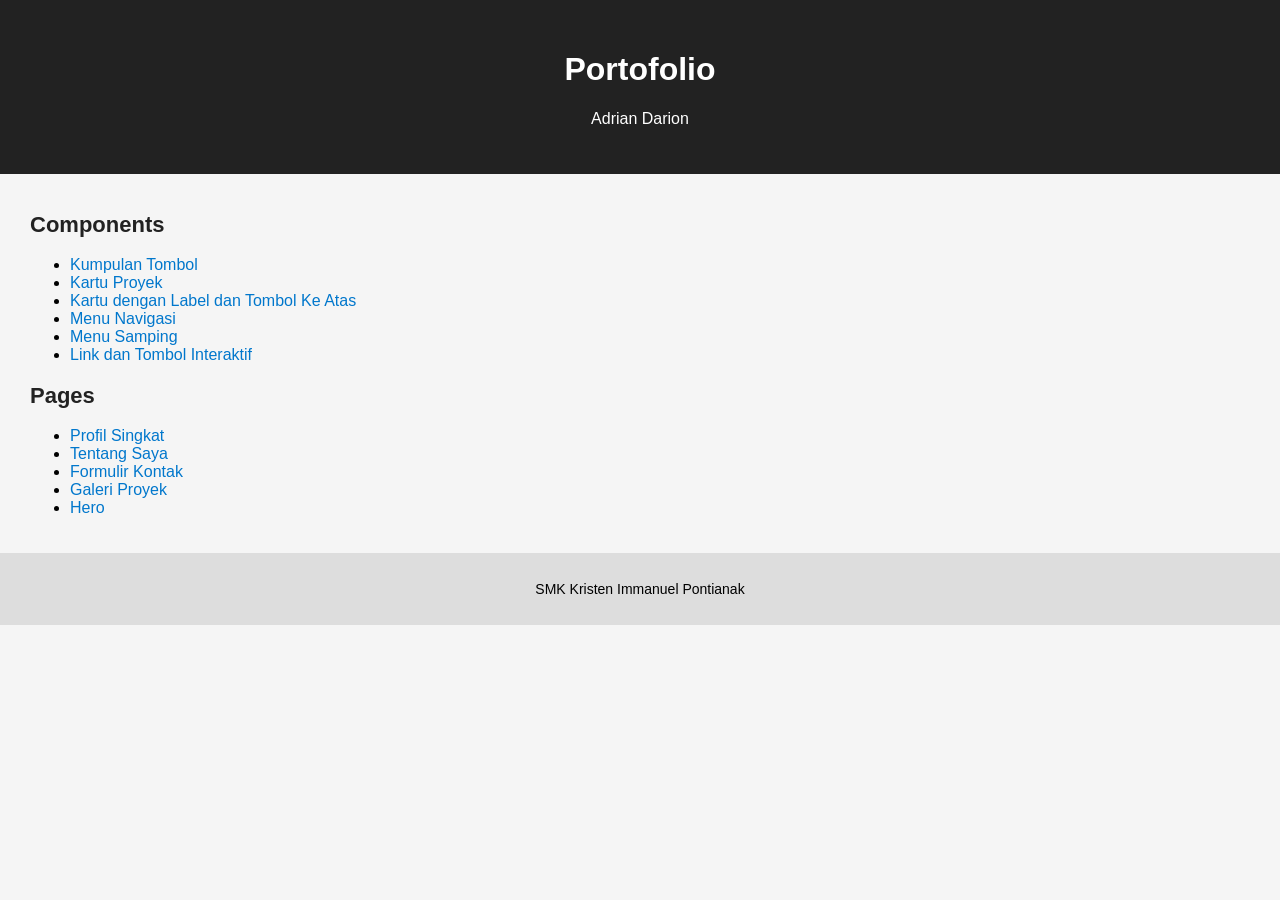
<file: index.html>
<!DOCTYPE html>
<html lang="id">
<head>
    <meta charset="UTF-8">
    <meta name="viewport" content="width=device-width, initial-scale=1.0">
    <title>Portofolio Adrian Darion</title>

    <link rel="stylesheet" href="styles/index.css">
</head>
<body>

    <header>
        <h1>Portofolio</h1>
        <p>Adrian Darion</p>
    </header>

    <main>

        <section id="components">
            <h2>Components</h2>

            <ul>
                <li>
                    <a href="components/button-set.html">
                        Kumpulan Tombol
                    </a>
                </li>

                <li>
                    <a href="components/card.html">
                        Kartu Proyek
                    </a>
                </li>

                <li>
                    <a href="components/card-badge.html">
                        Kartu dengan Label dan Tombol Ke Atas
                    </a>
                </li>

                <li>
                    <a href="components/navbar.html">
                        Menu Navigasi
                    </a>
                </li>

                <li>
                    <a href="components/sidebar.html">
                        Menu Samping
                    </a>
                </li>

                <li>
                    <a href="components/interactive.html">
                        Link dan Tombol Interaktif
                    </a>
                </li>
            </ul>
        </section>

        <section id="pages">
            <h2>Pages</h2>

            <ul>
                <li>
                    <a href="pages/profile.html">
                        Profil Singkat
                    </a>
                </li>

                <li>
                    <a href="pages/about.html">
                        Tentang Saya
                    </a>
                </li>

                <li>
                    <a href="pages/contact.html">
                        Formulir Kontak
                    </a>
                </li>

                <li>
                    <a href="pages/gallery.html">
                        Galeri Proyek
                    </a>
                </li>

                <li>
                    <a href="pages/hero.html">
                        Hero
                    </a>
                </li>
            </ul>
        </section>

    </main>

    <footer>
        <p>SMK Kristen Immanuel Pontianak</p>
    </footer>

</body>
</html>
</file>
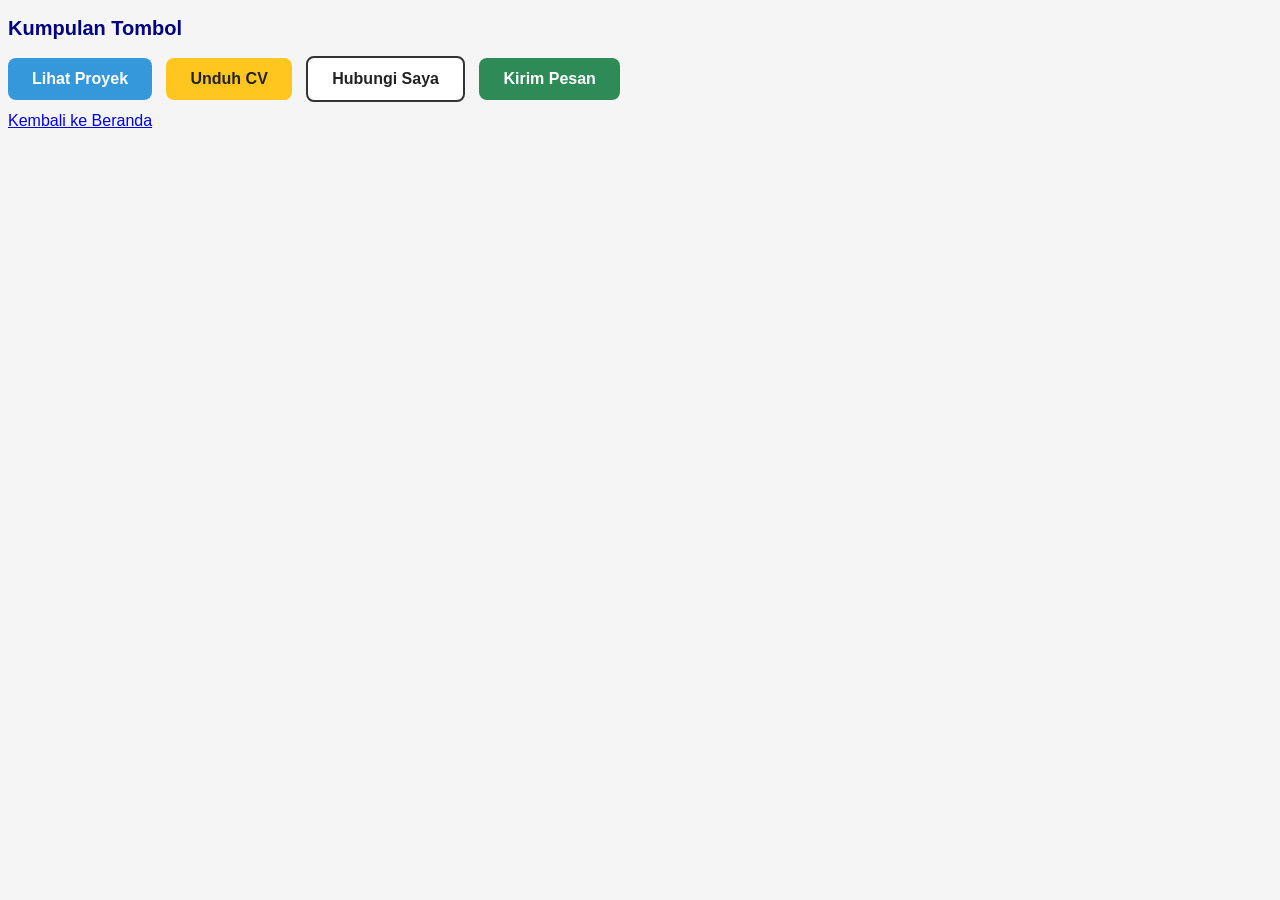
<file: components/button-set.html>
<!DOCTYPE html>
<html lang="id">
<head>
    <meta charset="UTF-8">
    <meta name="viewport" content="width=device-width, initial-scale=1.0">
    <title>Kumpulan Tombol</title>

    <style>
        /* 1. Pengaturan halaman */
        body {
        background-color: #f5f5f5;
        font-family: Arial, sans-serif;
        }

        /* 2. Judul bagian */
        h2 {
        color: navy;
        font-size: 20px;
        }

        /* 3. Gaya umum semua tombol */
        .btn {
        display: inline-block;
        padding: 12px 24px;
        border-radius: 8px;
        font-weight: bold;
        text-decoration: none;
        }

        /* 4. Jarak antar tombol */
        .button-group .btn {
        margin-right: 10px;
        margin-bottom: 10px;
        }

        /* 5. Warna setiap tombol */
        .btn-primary {
        background-color: rgb(52, 152, 219);
        color: white;
        }

        .btn-secondary {
        background-color: rgba(255, 193, 7, 0.9);
        }

        .btn-outline {
        background-color: white;
        border: 2px solid #333333;
        }

        .btn-send {
        background-color: seagreen;
        color: white;
        }

        /* 6. Selector grouping */
        .btn-secondary,
        .btn-outline {
        color: #222222;
        }

        /* 7. Efek hover */
        .btn-primary:hover {
        background-color: #1f618d;
        }

        .btn-secondary:hover {
        background-color: rgba(255, 193, 7, 1);
        }

        .btn-outline:hover {
        background-color: rgb(220, 220, 220);
        }

        .btn-send:hover {
        background-color: darkred;
        }
    </style>
</head>
<body>

    <main>
        <h2>Kumpulan Tombol</h2>

        <div class="button-group">
            <a href="#" class="btn btn-primary">Lihat Proyek</a>
            <a href="#" class="btn btn-secondary">Unduh CV</a>
            <a href="#" class="btn btn-outline">Hubungi Saya</a>
            <a href="#" class="btn btn-send">Kirim Pesan</a>
        </div>
    </main>

    <footer>
        <a href="../index.html">Kembali ke Beranda</a>
    </footer>

</body>
</html>
</file>
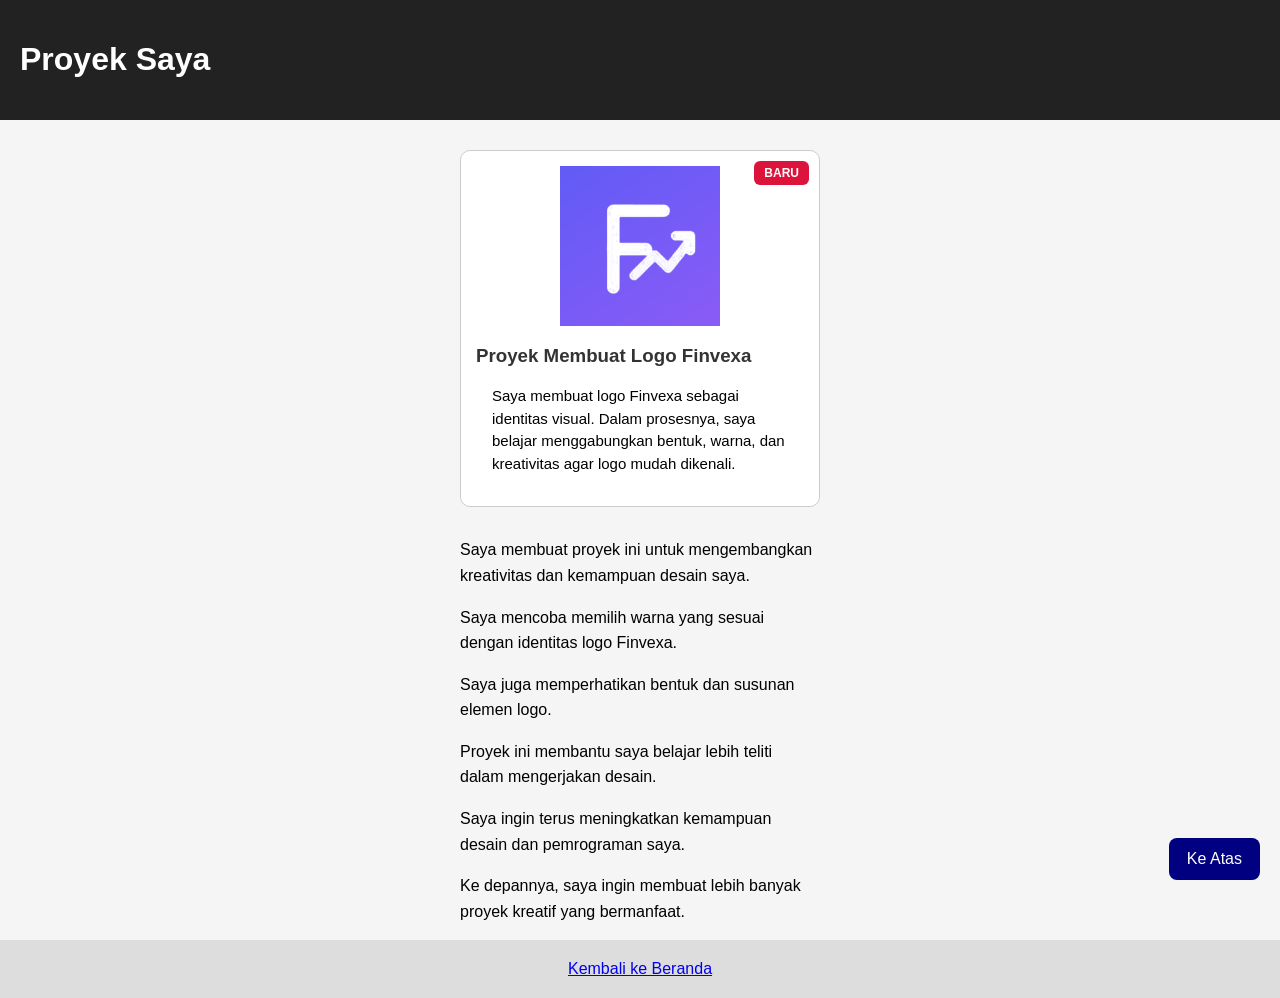
<file: components/card-badge.html>
<!DOCTYPE html>
<html lang="id">
<head>
    <meta charset="UTF-8">
    <meta name="viewport" content="width=device-width, initial-scale=1.0">
    <title>Kartu Proyek dengan Label</title>

    <style>
        body {
            margin: 0;
            font-family: Arial, sans-serif;
            background-color: #f5f5f5;
        }

        #top {
            padding: 20px;
            background-color: #222222;
            color: white;
        }

        .card {
            position: relative;
            box-sizing: border-box;
            width: 360px;
            margin: 30px auto;
            padding: 15px;
            border: 1px solid #cccccc;
            background-color: white;
            border-radius: 10px;
        }

        .card img {
            display: block;
            width: 100%;
            height: 160px;
            object-fit: contain;
        }

        .card .badge {
            position: absolute;
            top: 10px;
            right: 10px;
            background-color: crimson;
            color: white;
            padding: 5px 10px;
            border-radius: 6px;
            font-size: 12px;
            font-weight: bold;
        }

        .card h3 {
            color: #333333;
        }

        .card p {
            font-size: 15px;
            line-height: 1.5;
        }

        main p {
            width: 360px;
            max-width: calc(100% - 32px);
            margin: 16px auto;
            line-height: 1.6;
        }

        .back-to-top {
            position: fixed;
            bottom: 20px;
            right: 20px;
            z-index: 1000;
            padding: 12px 18px;
            background-color: navy;
            color: white;
            text-decoration: none;
            border-radius: 8px;
        }

        .back-to-top:hover {
            background-color: crimson;
        }

        footer {
            text-align: center;
            padding: 20px;
            background-color: #dddddd;
        }
    </style>
</head>
<body>

    <header id="top">
        <h1>Proyek Saya</h1>
    </header>

    <main>
        <div class="card">
            <img src="../assets/images/finvexa.png"
                 alt="Logo Finvexa">

            <span class="badge">BARU</span>

            <h3>Proyek Membuat Logo Finvexa</h3>

            <p>
                Saya membuat logo Finvexa sebagai identitas visual.
                Dalam prosesnya, saya belajar menggabungkan bentuk,
                warna, dan kreativitas agar logo mudah dikenali.
            </p>
        </div>

        <p>
            Saya membuat proyek ini untuk mengembangkan kreativitas
            dan kemampuan desain saya.
        </p>

        <p>
            Saya mencoba memilih warna yang sesuai dengan identitas
            logo Finvexa.
        </p>

        <p>
            Saya juga memperhatikan bentuk dan susunan elemen logo.
        </p>

        <p>
            Proyek ini membantu saya belajar lebih teliti dalam
            mengerjakan desain.
        </p>

        <p>
            Saya ingin terus meningkatkan kemampuan desain dan
            pemrograman saya.
        </p>

        <p>
            Ke depannya, saya ingin membuat lebih banyak proyek
            kreatif yang bermanfaat.
        </p>
    </main>

    <footer>
        <a href="../index.html">Kembali ke Beranda</a>
    </footer>

    <a href="#top" class="back-to-top">Ke Atas</a>

</body>
</html>
</file>
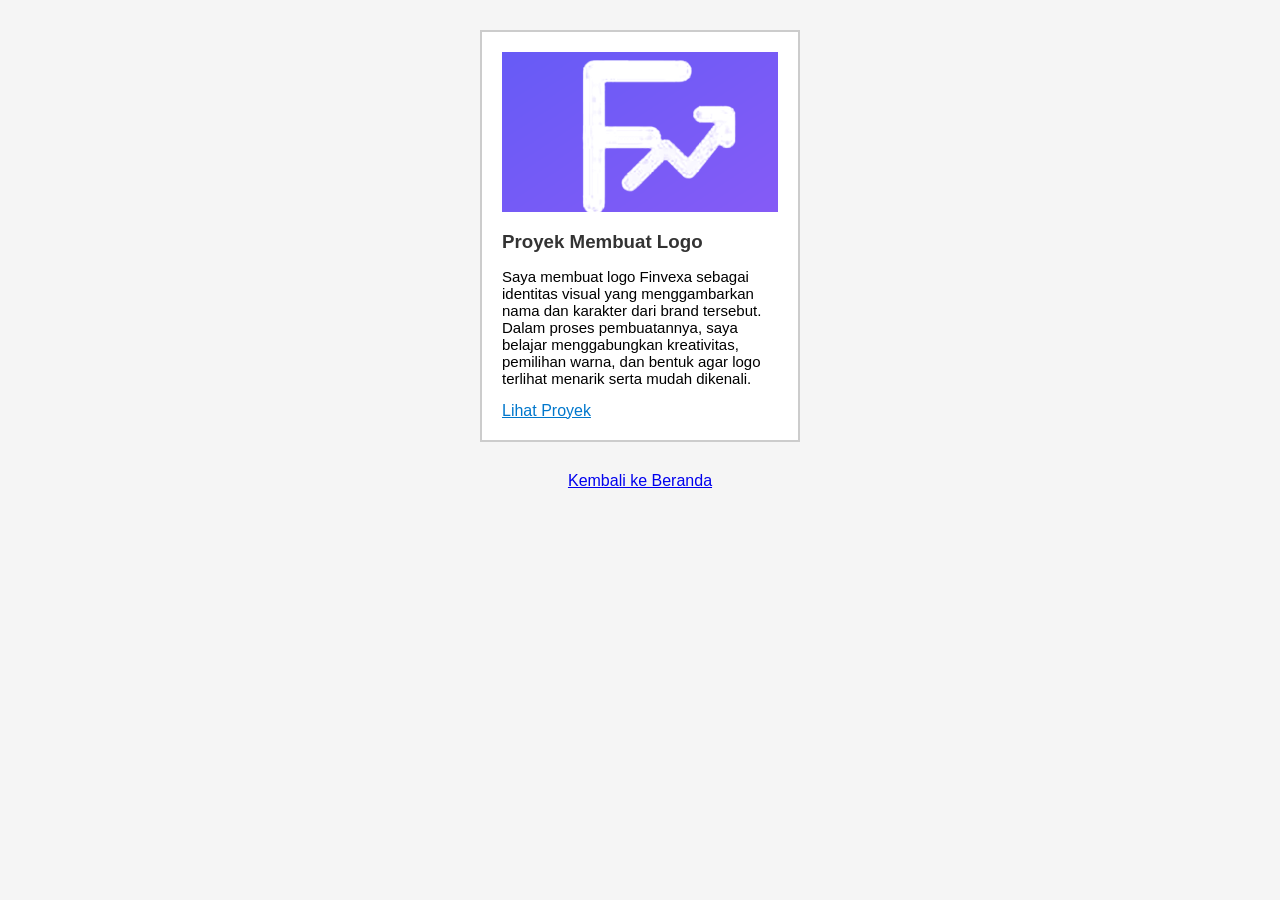
<file: components/card.html>
<!--
Perhitungan lebar kartu jika box-sizing tidak diatur:
320px + 20px padding kiri + 20px padding kanan
+ 2px border kiri + 2px border kanan = 364px
-->

<!DOCTYPE html>
<html lang="id">
<head>
    <meta charset="UTF-8">
    <meta name="viewport" content="width=device-width, initial-scale=1.0">
    <title>Kartu Proyek</title>

    <style>
        * {
            box-sizing: border-box;
        }

        body {
            margin: 0;
            background-color: #f5f5f5;
            font-family: Arial, sans-serif;
        }

        .card {
            width: 320px;
            padding: 20px;
            border: 2px solid #cccccc;
            margin: 30px auto;
            background-color: white;
        }

        .card img {
            width: 100%;
            height: 160px;
            display: block;
            object-fit: cover;
        }

        .card h3 {
            color: #333333;
            margin-bottom: 8px;
        }

        .card p {
            font-size: 15px;
        }

        .card a {
            color: #0077cc;
        }
    </style>
</head>
<body>

    <main>
        <div class="card">
            <img src="../assets/images/finvexa.png"
                 alt="Foto Proyek">

            <h3>Proyek Membuat Logo</h3>

            <p>
                Saya membuat logo Finvexa sebagai identitas visual yang
                menggambarkan nama dan karakter dari brand tersebut.
                Dalam proses pembuatannya, saya belajar menggabungkan
                kreativitas, pemilihan warna, dan bentuk agar logo terlihat
                menarik serta mudah dikenali.
            </p>

            <a href="#">Lihat Proyek</a>
        </div>
    </main>

    <footer style="text-align: center">
        <a href="../index.html">Kembali ke Beranda</a>
    </footer>

</body>
</html>
</file>
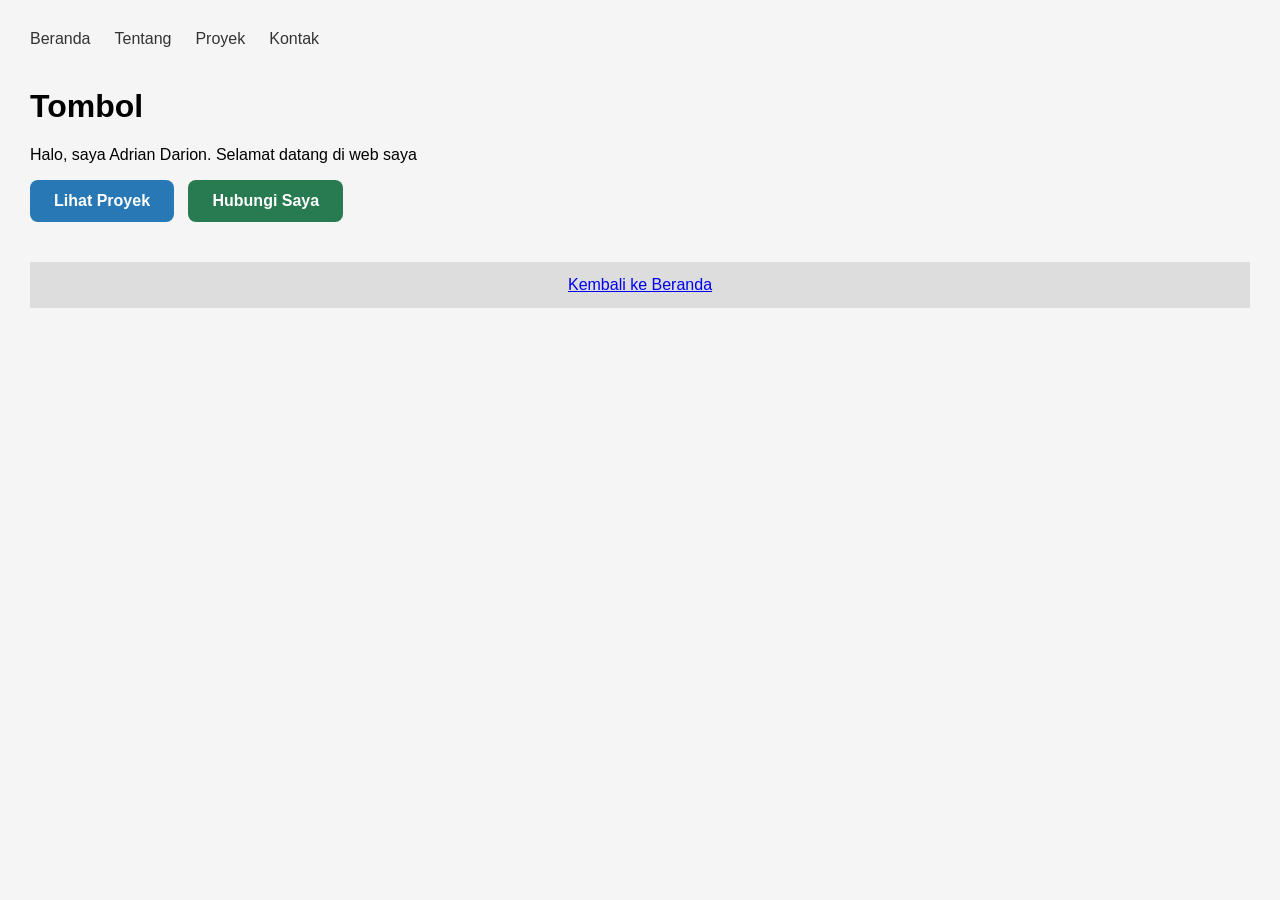
<file: components/interactive.html>
<!DOCTYPE html>
<html lang="id">
<head>
    <meta charset="UTF-8">
    <meta name="viewport" content="width=device-width, initial-scale=1.0">
    <title>Link dan Tombol Interaktif</title>

    <link rel="stylesheet" href="../styles/interactive.css">
</head>
<body>

    <nav class="menu">
        <a href="../index.html">Beranda</a>
        <a href="../pages/about.html">Tentang</a>
        <a href="../pages/gallery.html">Proyek</a>
        <a href="../pages/contact.html">Kontak</a>
    </nav>

    <main>
        <h1>Tombol</h1>
        <p>Halo, saya Adrian Darion. Selamat datang di web saya</p>

        <a href="../pages/gallery.html" class="btn btn-grow">
            Lihat Proyek
        </a>

        <a href="../pages/contact.html" class="btn btn-darken">
            Hubungi Saya
        </a>
    </main>

    <footer>
        <a href="../index.html">Kembali ke Beranda</a>
    </footer>

</body>
</html>
</file>
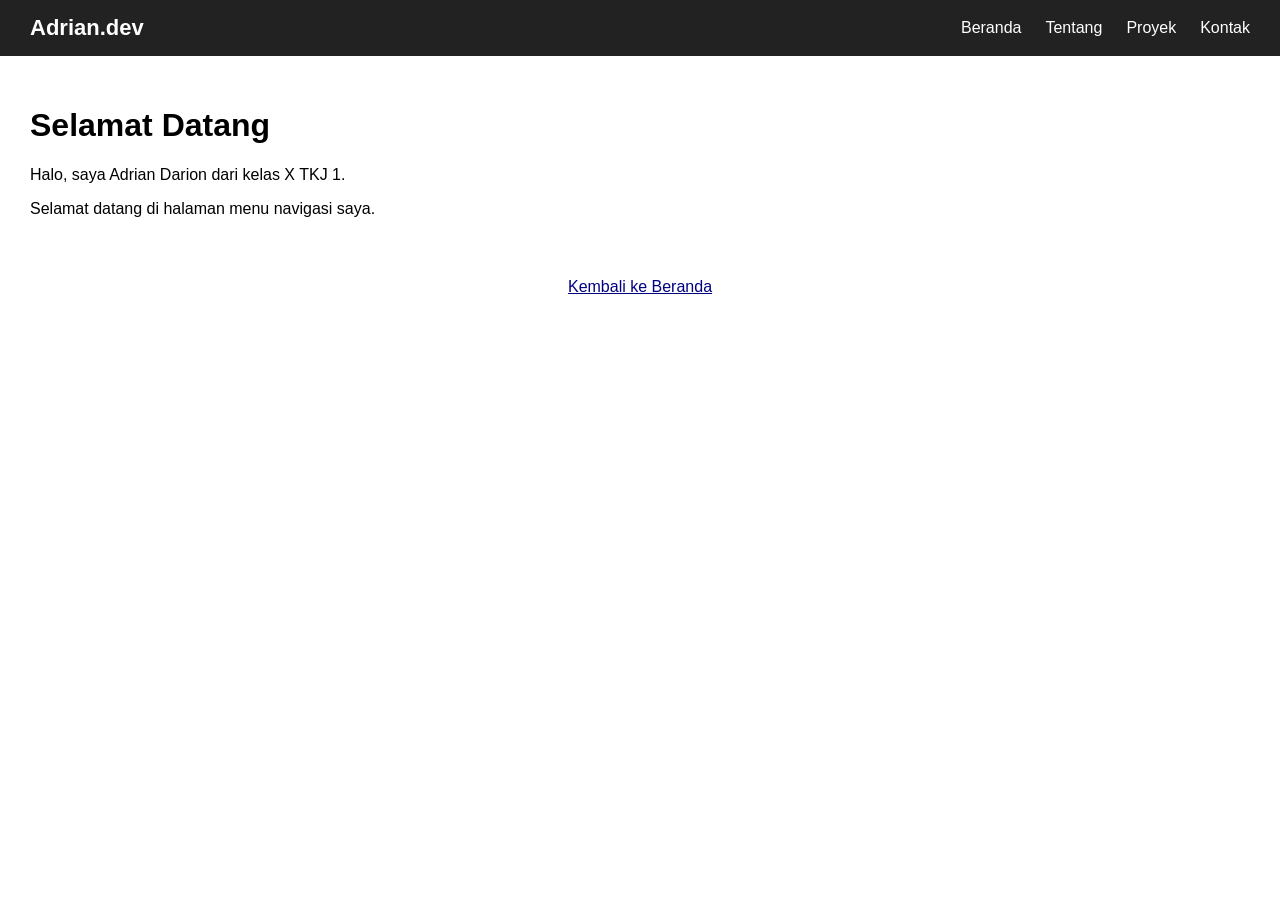
<file: components/navbar.html>
<!DOCTYPE html>
<html lang="id">
<head>
    <meta charset="UTF-8">
    <meta name="viewport" content="width=device-width, initial-scale=1.0">
    <title>Menu Navigasi</title>

    <link rel="stylesheet" href="../styles/navbar.css">
</head>
<body>

    <header id="main-header">
        <nav class="navbar">
            <div class="logo">Adrian.dev</div>

            <ul class="nav-menu">
                <li><a href="../index.html">Beranda</a></li>
                <li><a href="../pages/about.html">Tentang</a></li>
                <li><a href="../pages/gallery.html">Proyek</a></li>
                <li><a href="../pages/contact.html">Kontak</a></li>
            </ul>
        </nav>
    </header>

    <main>
        <h1>Selamat Datang</h1>
        <p>Halo, saya Adrian Darion dari kelas X TKJ 1.</p>
        <p>Selamat datang di halaman menu navigasi saya.</p>
    </main>

    <footer>
        <a href="../index.html">Kembali ke Beranda</a>
    </footer>

</body>
</html>
</file>
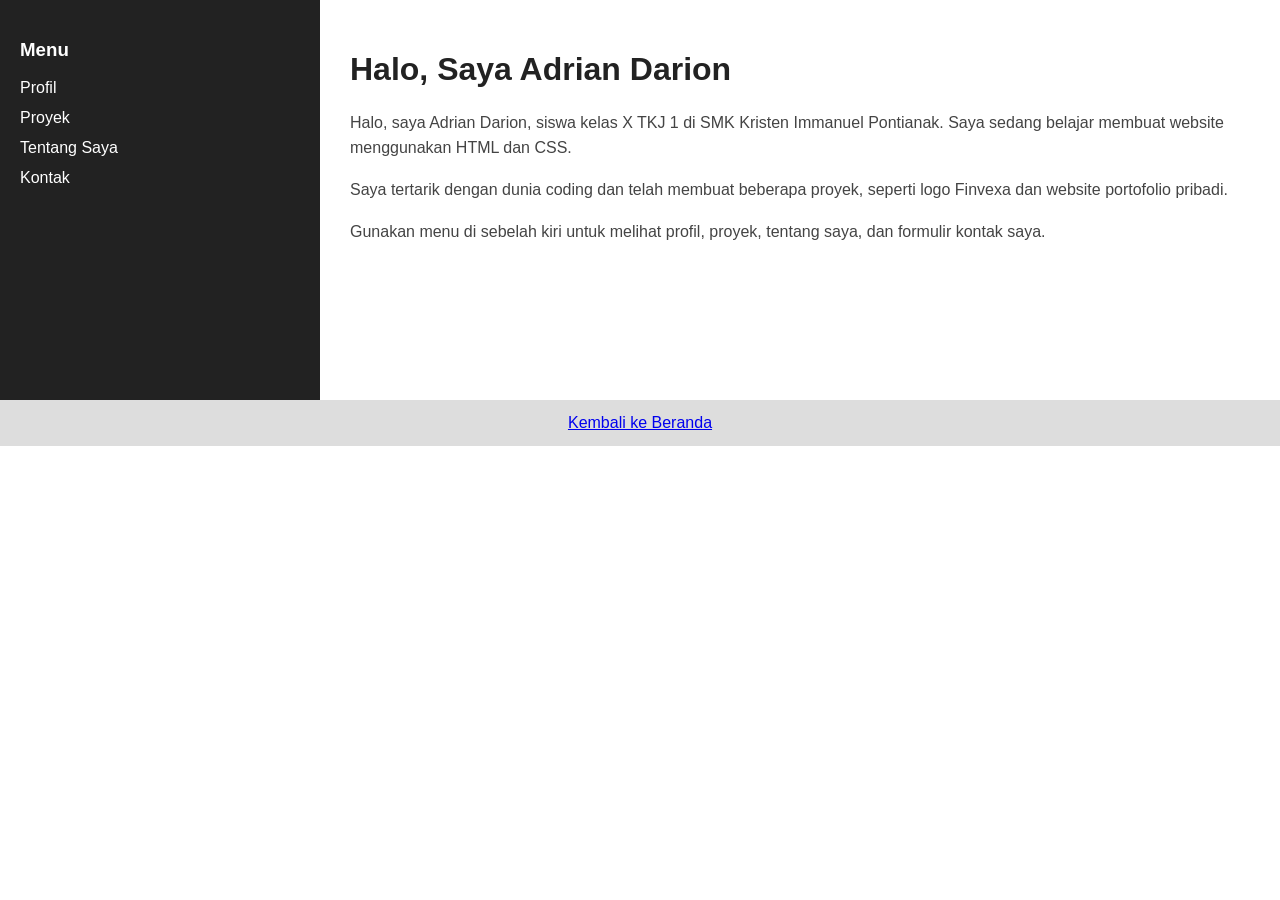
<file: components/sidebar.html>
<!DOCTYPE html>
<html lang="id">
<head>
    <meta charset="UTF-8">
    <meta name="viewport" content="width=device-width, initial-scale=1.0">
    <title>Sidebar dan Tata Letak</title>

    <style>
        * {
            box-sizing: border-box;
        }

        body {
            margin: 0;
            font-family: Arial, sans-serif;
        }

        .layout {
            display: flex;
            min-height: 400px;
        }

        #sidebar {
            width: 25%;
            background-color: #222222;
            color: white;
            padding: 20px;
        }

        #sidebar nav {
            display: flex;
            flex-direction: column;
            gap: 12px;
        }

        #sidebar a {
            color: white;
            text-decoration: none;
        }

        #sidebar a:hover {
            color: #ffcc66;
        }

        .main-content {
            width: 75%;
            padding: 30px;
        }

        .main-content h1 {
            color: #222222;
        }

        .main-content p {
            color: #444444;
            line-height: 1.6;
        }

        footer {
            text-align: center;
            padding: 14px;
            background-color: #dddddd;
        }
    </style>
</head>
<body>

    <div class="layout">

        <aside id="sidebar">
            <h3>Menu</h3>

            <nav>
                <a href="../pages/profile.html">Profil</a>
                <a href="../pages/gallery.html">Proyek</a>
                <a href="../pages/about.html">Tentang Saya</a>
                <a href="../pages/contact.html">Kontak</a>
            </nav>
        </aside>

        <main class="main-content">
            <h1>Halo, Saya Adrian Darion</h1>

            <p>
                Halo, saya Adrian Darion, siswa kelas X TKJ 1
                di SMK Kristen Immanuel Pontianak. Saya sedang belajar
                membuat website menggunakan HTML dan CSS.
            </p>

            <p>
                Saya tertarik dengan dunia coding dan telah membuat
                beberapa proyek, seperti logo Finvexa dan website
                portofolio pribadi.
            </p>

            <p>
                Gunakan menu di sebelah kiri untuk melihat profil,
                proyek, tentang saya, dan formulir kontak saya.
            </p>
        </main>

    </div>

    <footer>
        <a href="../index.html">Kembali ke Beranda</a>
    </footer>

</body>
</html>
</file>
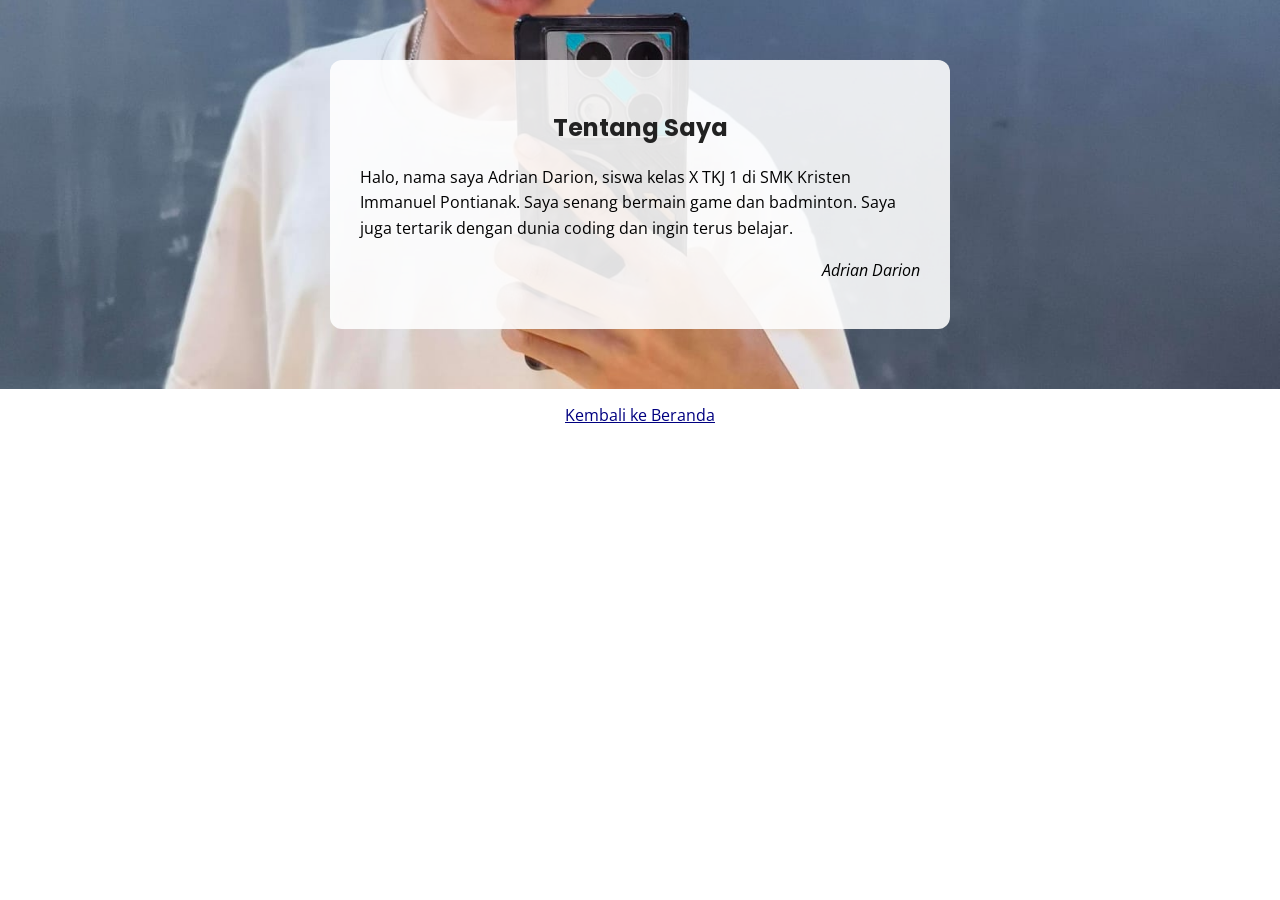
<file: pages/about.html>
<!DOCTYPE html>
<html lang="id">
<head>
    <meta charset="UTF-8">
    <meta name="viewport" content="width=device-width, initial-scale=1.0">
    <title>Tentang Saya</title>

    <link rel="preconnect" href="https://fonts.googleapis.com">
    <link rel="preconnect" href="https://fonts.gstatic.com" crossorigin>
    <link href="https://fonts.googleapis.com/css2?family=Open+Sans:wght@400;600&family=Poppins:wght@600;700&display=swap" rel="stylesheet">

    <link rel="stylesheet" href="../styles/about.css">
</head>
<body>

    <main>
        <section id="about">
            <div class="about-box">
                <h2>Tentang Saya</h2>

                <p>
                    Halo, nama saya Adrian Darion, siswa kelas X TKJ 1
                    di SMK Kristen Immanuel Pontianak. Saya senang
                    bermain game dan badminton. Saya juga tertarik
                    dengan dunia coding dan ingin terus belajar.
                </p>

                <p class="closing">
                    Adrian Darion
                </p>
            </div>
        </section>
    </main>

    <footer>
        <a href="../index.html">Kembali ke Beranda</a>
    </footer>

</body>
</html>
</file>
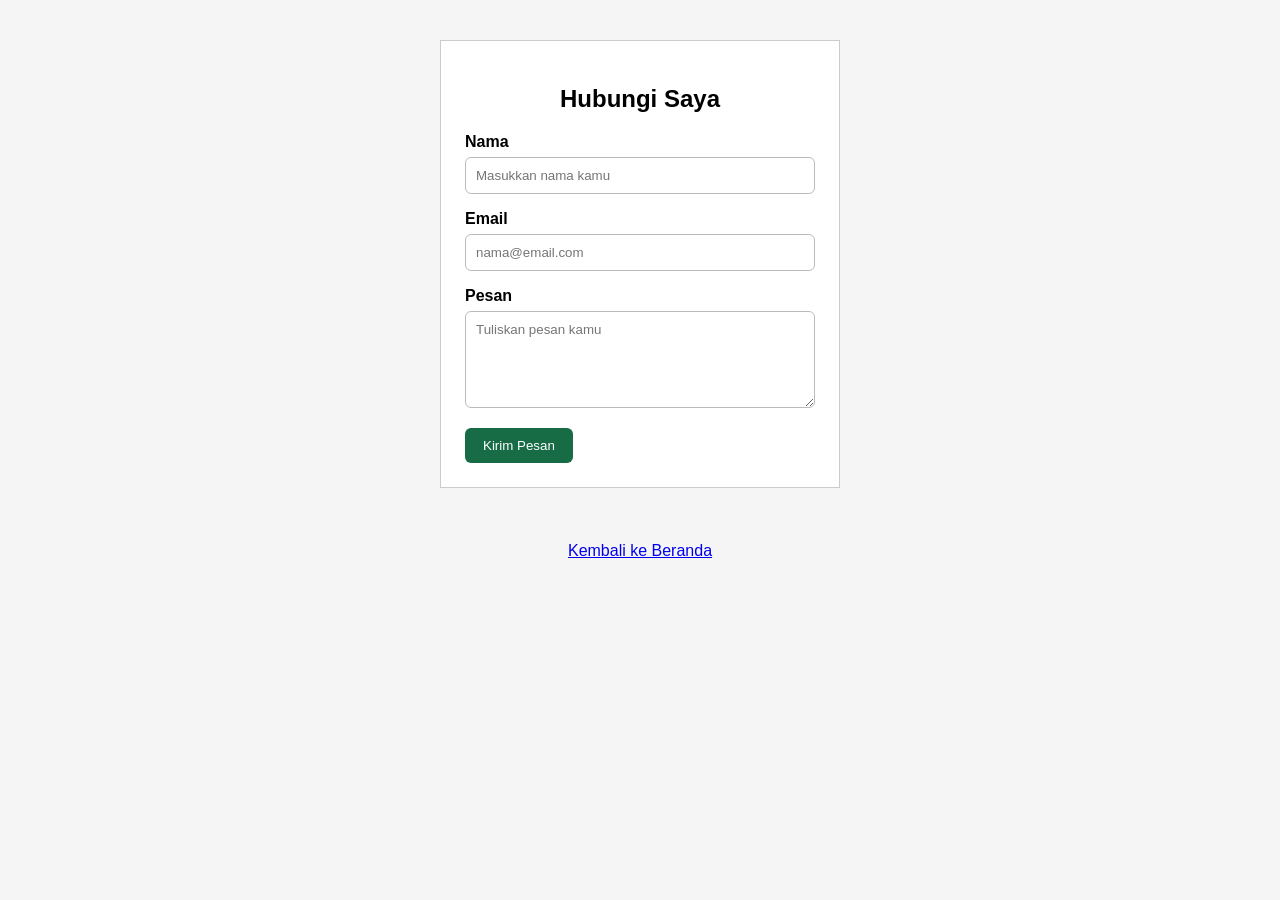
<file: pages/contact.html>
<!DOCTYPE html>
<html lang="id">
<head>
    <meta charset="UTF-8">
    <meta name="viewport" content="width=device-width, initial-scale=1.0">
    <title>Formulir Kontak</title>

    <style>
        body {
            margin: 0;
            background-color: #f5f5f5;
            font-family: Arial, sans-serif;
        }

        #contact {
            padding: 40px 20px;
        }

        .contact-form {
            box-sizing: border-box;
            width: 400px;
            max-width: 100%;
            margin: 0 auto;
            padding: 24px;
            border: 1px solid #cccccc;
            background-color: white;
        }

        .contact-form h2 {
            text-align: center;
        }

        .form-group {
            margin-bottom: 16px;
        }

        .form-group label {
            display: block;
            font-weight: bold;
            margin-bottom: 6px;
        }

        .form-group input,
        .form-group textarea {
            box-sizing: border-box;
            width: 100%;
            padding: 10px;
            border: 1px solid #bbbbbb;
            border-radius: 6px;
            font-family: Arial, sans-serif;
        }

        .form-group input:focus,
        .form-group textarea:focus {
            background-color: #fffbea;
            border-color: #0077cc;
        }

        .btn-submit {
            background-color: #176b45;
            color: white;
            padding: 10px 18px;
            border: none;
            border-radius: 6px;
            cursor: pointer;
        }

        .btn-submit:hover {
            background-color: #104d32;
        }

        footer {
            text-align: center;
            padding: 14px;
        }
    </style>
</head>
<body>

    <section id="contact">
        <form class="contact-form">
            <h2>Hubungi Saya</h2>

            <div class="form-group">
                <label for="name">Nama</label>
                <input type="text" id="name" name="name"
                       placeholder="Masukkan nama kamu">
            </div>

            <div class="form-group">
                <label for="email">Email</label>
                <input type="email" id="email" name="email"
                       placeholder="nama@email.com">
            </div>

            <div class="form-group">
                <label for="message">Pesan</label>
                <textarea id="message" name="message" rows="5"
                          placeholder="Tuliskan pesan kamu"></textarea>
            </div>

            <button type="submit" class="btn-submit">
                Kirim Pesan
            </button>
        </form>
    </section>

    <footer>
        <a href="../index.html">Kembali ke Beranda</a>
    </footer>

</body>
</html>
</file>
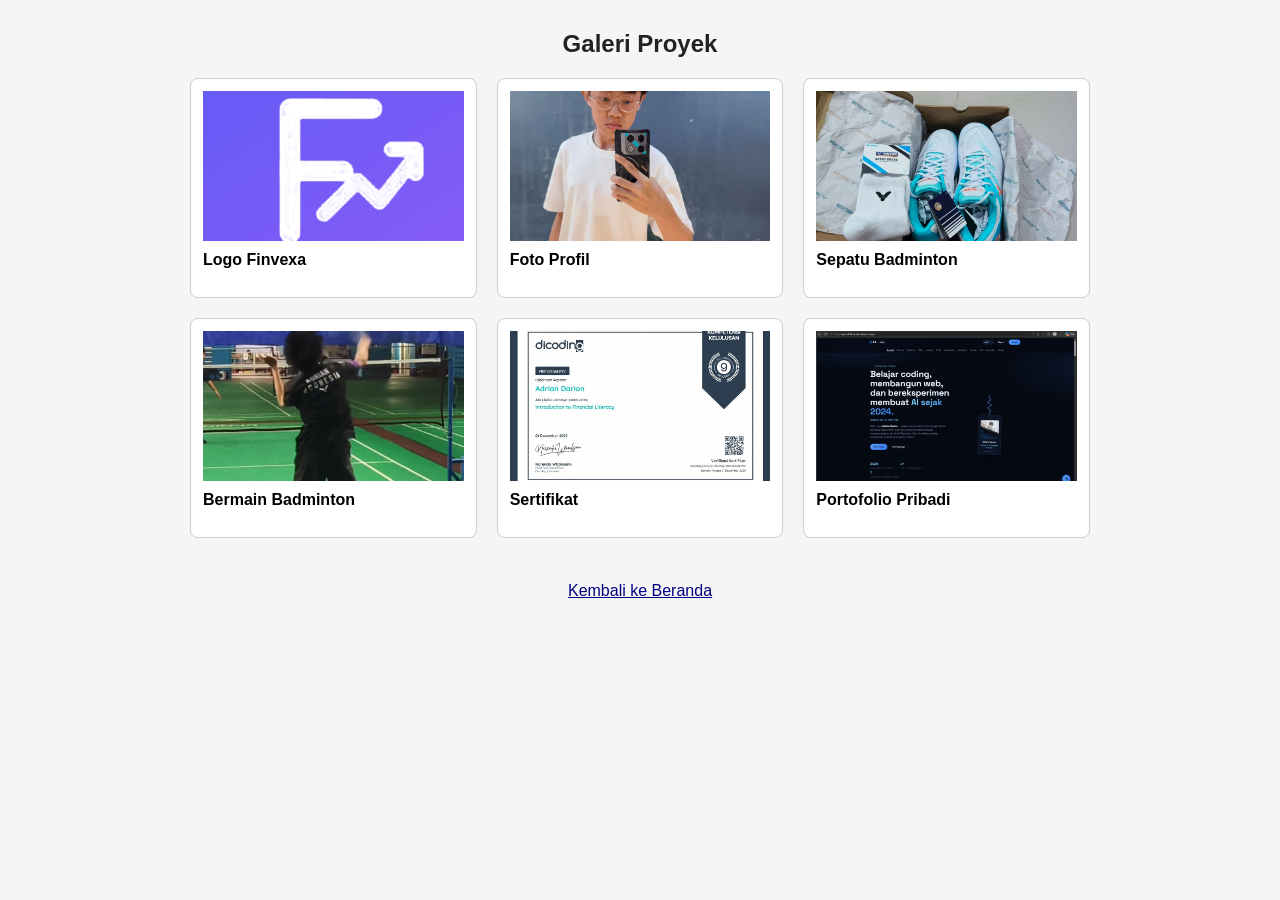
<file: pages/gallery.html>
<!DOCTYPE html>
<html lang="id">
<head>
    <meta charset="UTF-8">
    <meta name="viewport" content="width=device-width, initial-scale=1.0">
    <title>Galeri Proyek</title>

    <link rel="stylesheet" href="../styles/gallery.css">
</head>
<body>

    <main>
        <section id="gallery">
            <h2>Galeri Proyek</h2>

            <div class="gallery">
                <article class="gallery-item">
                    <img src="../assets/images/finvexa.png"
                         alt="Logo Finvexa">
                    <h3>Logo Finvexa</h3>
                </article>

                <article class="gallery-item">
                    <img src="../assets/images/adrian.jpg"
                         alt="Profil Adrian">
                    <h3>Foto Profil</h3>
                </article>

                <article class="gallery-item">
                    <img src="../assets/images/sepatu-badmin.jpg"
                         alt="Sepatu Badminton">
                    <h3>Sepatu Badminton</h3>
                </article>

                <article class="gallery-item">
                    <img src="../assets/images/bermain-badmin.jpg"
                         alt="Bermain Badminton">
                    <h3>Bermain Badminton</h3>
                </article>

                <article class="gallery-item">
                    <img src="../assets/images/sertifikat-financial-literacy.jpg"
                         alt="Sertifikat Financial Literacy">
                    <h3>Sertifikat</h3>
                </article>

                <article class="gallery-item">
                    <img src="../assets/images/portofolio.png"
                         alt="Portofolio">
                    <h3>Portofolio Pribadi</h3>
                </article>
            </div>
        </section>
    </main>

    <footer>
        <a href="../index.html">Kembali ke Beranda</a>
    </footer>

</body>
</html>
</file>
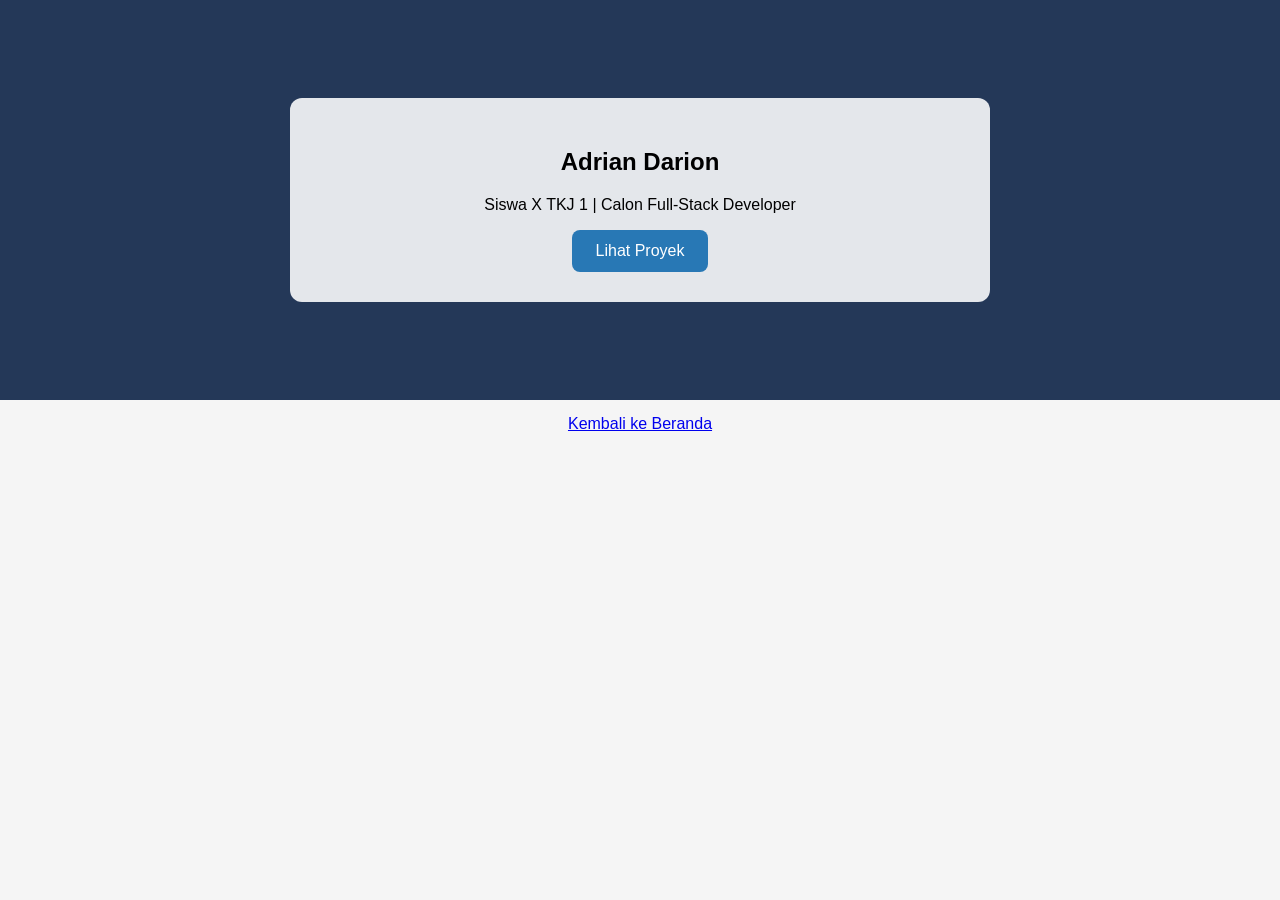
<file: pages/hero.html>
<!DOCTYPE html>
<html lang="id">
<head>
    <meta charset="UTF-8">
    <meta name="viewport" content="width=device-width, initial-scale=1.0">
    <title>Hero - Adrian Darion</title>

    <link rel="stylesheet" href="../styles/hero.css">
</head>
<body>

    <main>
        <section id="hero">
            <div class="hero-content">

                <h1>Adrian Darion</h1>

                <p>
                    Siswa X TKJ 1 | Calon Full-Stack Developer
                </p>

                <a href="../pages/gallery.html" class="btn">
                    Lihat Proyek
                </a>

            </div>
        </section>
    </main>

    <footer>
        <a href="../index.html">Kembali ke Beranda</a>
    </footer>

</body>
</html>
</file>
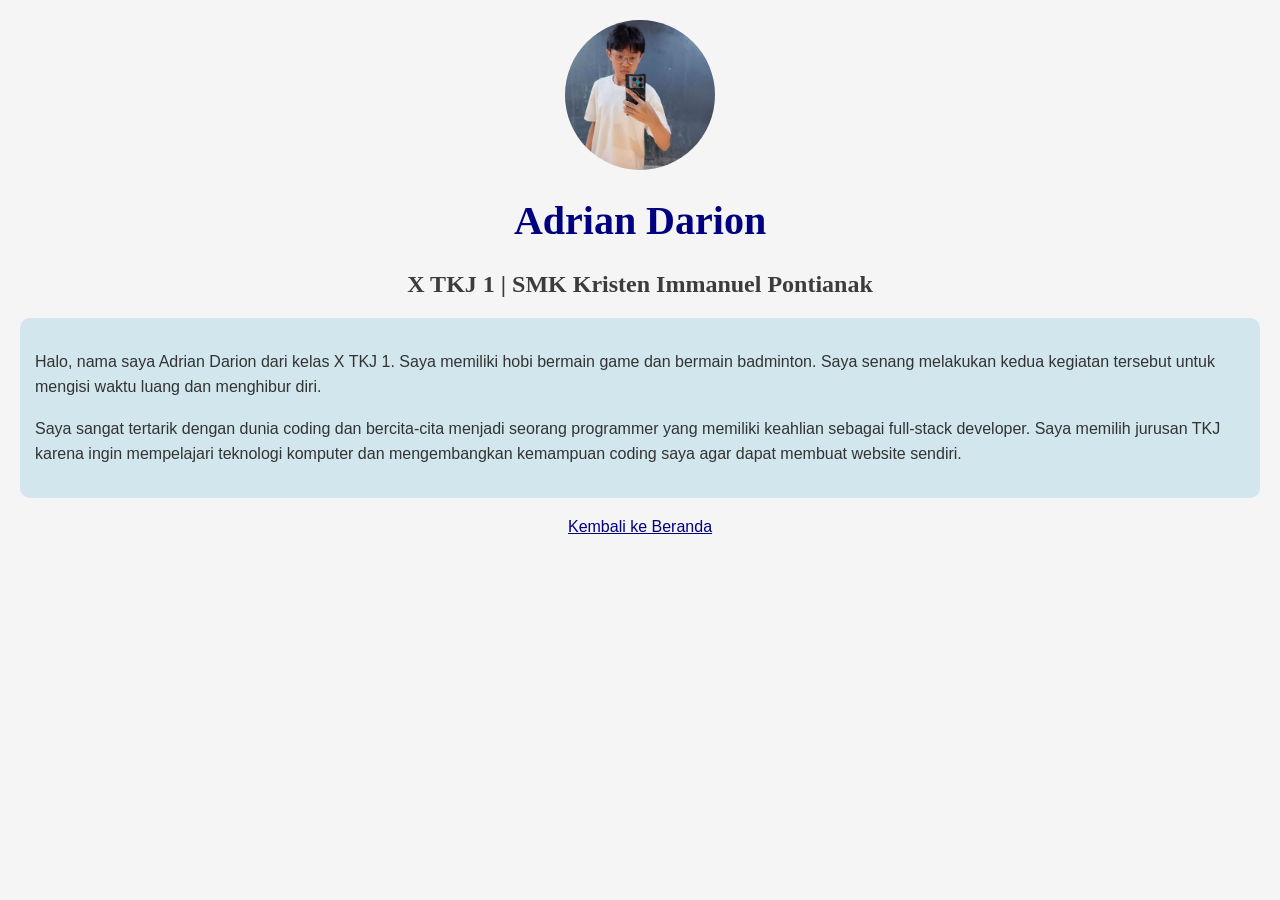
<file: pages/profile.html>
<!DOCTYPE html>
<html lang="id">
<head>
    <meta charset="UTF-8">
    <meta name="viewport" content="width=device-width, initial-scale=1.0">
    <title>Profil Singkat</title>
</head>
<body style="background-color: #f5f5f5; margin: 0; padding: 20px;">

    <main>
        <img
        src="../assets/images/adrian.jpg"
        alt="Foto Adrian Darion"
        style="width: 150px; height: 150px; border-radius: 50%; object-fit: cover; display: block; margin: 0 auto;"
        >

        <h1 style="color: navy; font-family: Georgia, serif; font-size: 40px; font-weight: bold; text-align: center;">
            Adrian Darion
        </h1>

        <h2 style="color: rgb(60, 60, 60); font-family: Georgia, serif; font-size: 24px; text-align: center;">
            X TKJ 1 | SMK Kristen Immanuel Pontianak
        </h2>

    <div style="background-color: rgba(173, 216, 230, 0.5); padding: 15px; border-radius: 10px;">

        <p style="color: #333333; font-family: Arial, sans-serif; font-size: 16px; text-align: left; line-height: 1.6;">
        Halo, nama saya Adrian Darion dari kelas X TKJ 1.
        Saya memiliki hobi bermain game dan bermain badminton.
        Saya senang melakukan kedua kegiatan tersebut untuk
        mengisi waktu luang dan menghibur diri.
        </p>

        <p style="color: #333333; font-family: Arial, sans-serif; font-size: 16px; text-align: left; line-height: 1.6;">
        Saya sangat tertarik dengan dunia coding dan bercita-cita
        menjadi seorang programmer yang memiliki keahlian sebagai
        full-stack developer. Saya memilih jurusan TKJ karena ingin
        mempelajari teknologi komputer dan mengembangkan kemampuan
        coding saya agar dapat membuat website sendiri.
        </p>

    </div>
    </main>

    <footer style="text-align: center; margin-top: 20px;">
    <a href="../index.html" style="color: navy; font-family: Arial, sans-serif;">
        Kembali ke Beranda
    </a>
    </footer>

</body>
</html>
</file>
<file: styles/index.css>
/* Pengaturan halaman */
body {
    margin: 0;
    font-family: Arial, sans-serif;
    background-color: #f5f5f5;
}

/* Bagian header */
header {
    text-align: center;
    background-color: #222222;
    color: white;
    padding: 30px;
}

/* Bagian utama */
main {
    padding: 20px 30px;
}

/* Judul Components dan Pages */
#components h2,
#pages h2 {
    color: #222222;
    font-size: 22px;
}

/* Tautan halaman */
main a {
    color: #0077cc;
    text-decoration: none;
}

/* Efek saat kursor diarahkan ke tautan */
main a:hover {
    text-decoration: underline;
}

/* Bagian footer */
footer {
    font-size: 14px;
    text-align: center;
    padding: 14px;
    background-color: #dddddd;
}
</file>
<file: styles/interactive.css>
body {
    margin: 0;
    padding: 30px;
    font-family: Arial, sans-serif;
    background-color: #f5f5f5;
}

/* Menu navigasi */
.menu {
    display: flex;
    gap: 24px;
    margin-bottom: 40px;
}

.menu a {
    color: #333333;
    text-decoration: none;
    transition: color 0.3s ease;
}

.menu a:hover {
    color: #0077cc;
}

/* Gaya umum tombol */
.btn {
    display: inline-block;
    padding: 12px 24px;
    margin-right: 10px;
    border-radius: 8px;
    text-decoration: none;
    color: white;
    font-weight: bold;
}

/* Tombol membesar secara halus */
.btn-grow {
    background-color: #2878b5;
    transition: transform 0.3s ease-out;
}

.btn-grow:hover {
    transform: scale(1.05);
}

/* Tombol berubah menjadi lebih gelap */
.btn-darken {
    background-color: #287a50;
    transition: background-color 0.4s linear;
}

.btn-darken:hover {
    background-color: #0f3a21;
}

/* Fokus saat link dipilih dengan keyboard */
a:focus {
    outline: 3px solid orange;
    outline-offset: 3px;
}

main {
    margin-bottom: 40px;
}

footer {
    text-align: center;
    padding: 14px;
    background-color: #dddddd;
}
</file>
<file: styles/navbar.css>
body {
    margin: 0;
    font-family: Arial, sans-serif;
}

#main-header {
    background-color: #222222;
}

.navbar {
    display: flex;
    justify-content: space-between;
    align-items: center;
    padding: 15px 30px;
}

.logo {
    color: white;
    font-size: 22px;
    font-weight: bold;
}

.nav-menu {
    display: flex;
    gap: 24px;
    margin: 0;
    padding: 0;
}

.nav-menu > li {
    list-style: none;
}

.nav-menu a {
    color: white;
    text-decoration: none;
}

.nav-menu a:hover {
    color: #ffcc66;
}

main {
    padding: 30px;
}

footer {
    text-align: center;
    padding: 14px;
}

footer a {
    color: navy;
}
</file>
<file: styles/about.css>
/* 1. Font */
body {
    margin: 0;
    font-family: 'Open Sans', sans-serif;
}

/* 2. Latar */
#about {
    background-image: url("../assets/images/adrian.jpg");
    background-size: cover;
    background-position: center;
    padding: 60px 20px;
}

/* 3. Teks */
.about-box {
    width: 620px;
    max-width: 100%;
    box-sizing: border-box;
    margin: 0 auto;
    background-color: rgba(255, 255, 255, 0.88);
    padding: 30px;
    border-radius: 12px;
}

.about-box h2 {
    font-family: 'Poppins', sans-serif;
    text-align: center;
    color: #222222;
}

.about-box p {
    font-size: 16px;
    text-align: left;
    line-height: 1.6;
}

.about-box .closing {
    text-align: right;
    font-style: italic;
}

footer {
    text-align: center;
    padding: 15px;
}

footer a {
    color: navy;
}
</file>
<file: styles/gallery.css>
body {
    margin: 0;
    font-family: Arial, sans-serif;
    background-color: #f5f5f5;
}

#gallery {
    width: 900px;
    margin: 30px auto;
}

#gallery h2 {
    text-align: center;
    color: #222222;
}

.gallery {
    display: grid;
    grid-template-columns: repeat(3, 1fr);
    gap: 20px;
}

.gallery > .gallery-item {
    box-sizing: border-box;
    padding: 12px;
    border: 1px solid #cccccc;
    border-radius: 8px;
    background-color: white;
}

.gallery-item img {
    display: block;
    width: 100%;
    height: 150px;
    object-fit: cover;
}

.gallery-item h3 {
    font-size: 16px;
    margin-top: 10px;
}

footer {
    text-align: center;
    padding: 14px;
}

footer a {
    color: navy;
}
</file>
<file: styles/hero.css>
/* Pengaturan halaman */
body {
    margin: 0;
    font-family: Arial, sans-serif;
    background-color: #f5f5f5;
}

/* Bagian hero */
#hero {
    height: 400px;
    background-color: #243858;
    display: flex;
    justify-content: center;
    align-items: center;
    text-align: center;
}

/* Kotak hero */
.hero-content {
    width: 640px;
    max-width: calc(100% - 40px);
    margin: 0 auto;
    padding: 30px;
    background-color: rgba(255, 255, 255, 0.88);
    border-radius: 12px;
}

/* Animasi judul dan paragraf */
.hero-content h1,
.hero-content p {
    animation-name: slide-up;
    animation-duration: 1.2s;
    animation-timing-function: ease-out;
    animation-delay: 0.3s;
    animation-iteration-count: 1;
    animation-direction: normal;
    animation-fill-mode: backwards;
}

/* Animasi paragraf dimulai lebih lambat */
.hero-content p {
    animation-delay: 0.6s;
}

/* Tombol */
.btn {
    display: inline-block;
    padding: 12px 24px;
    background-color: #2878b5;
    color: white;
    text-decoration: none;
    border-radius: 8px;
}

/* Tahapan animasi */
@keyframes slide-up {
    0% {
        transform: translateY(60px);
        opacity: 0;
    }

    25% {
        transform: translateY(40px);
        opacity: 0.25;
    }

    50% {
        transform: translateY(20px);
        opacity: 0.5;
    }

    75% {
        transform: translateY(8px);
        opacity: 0.8;
    }

    100% {
        transform: translateY(0);
        opacity: 1;
    }
}

footer {
    text-align: center;
    padding: 15px;
}
</file>
